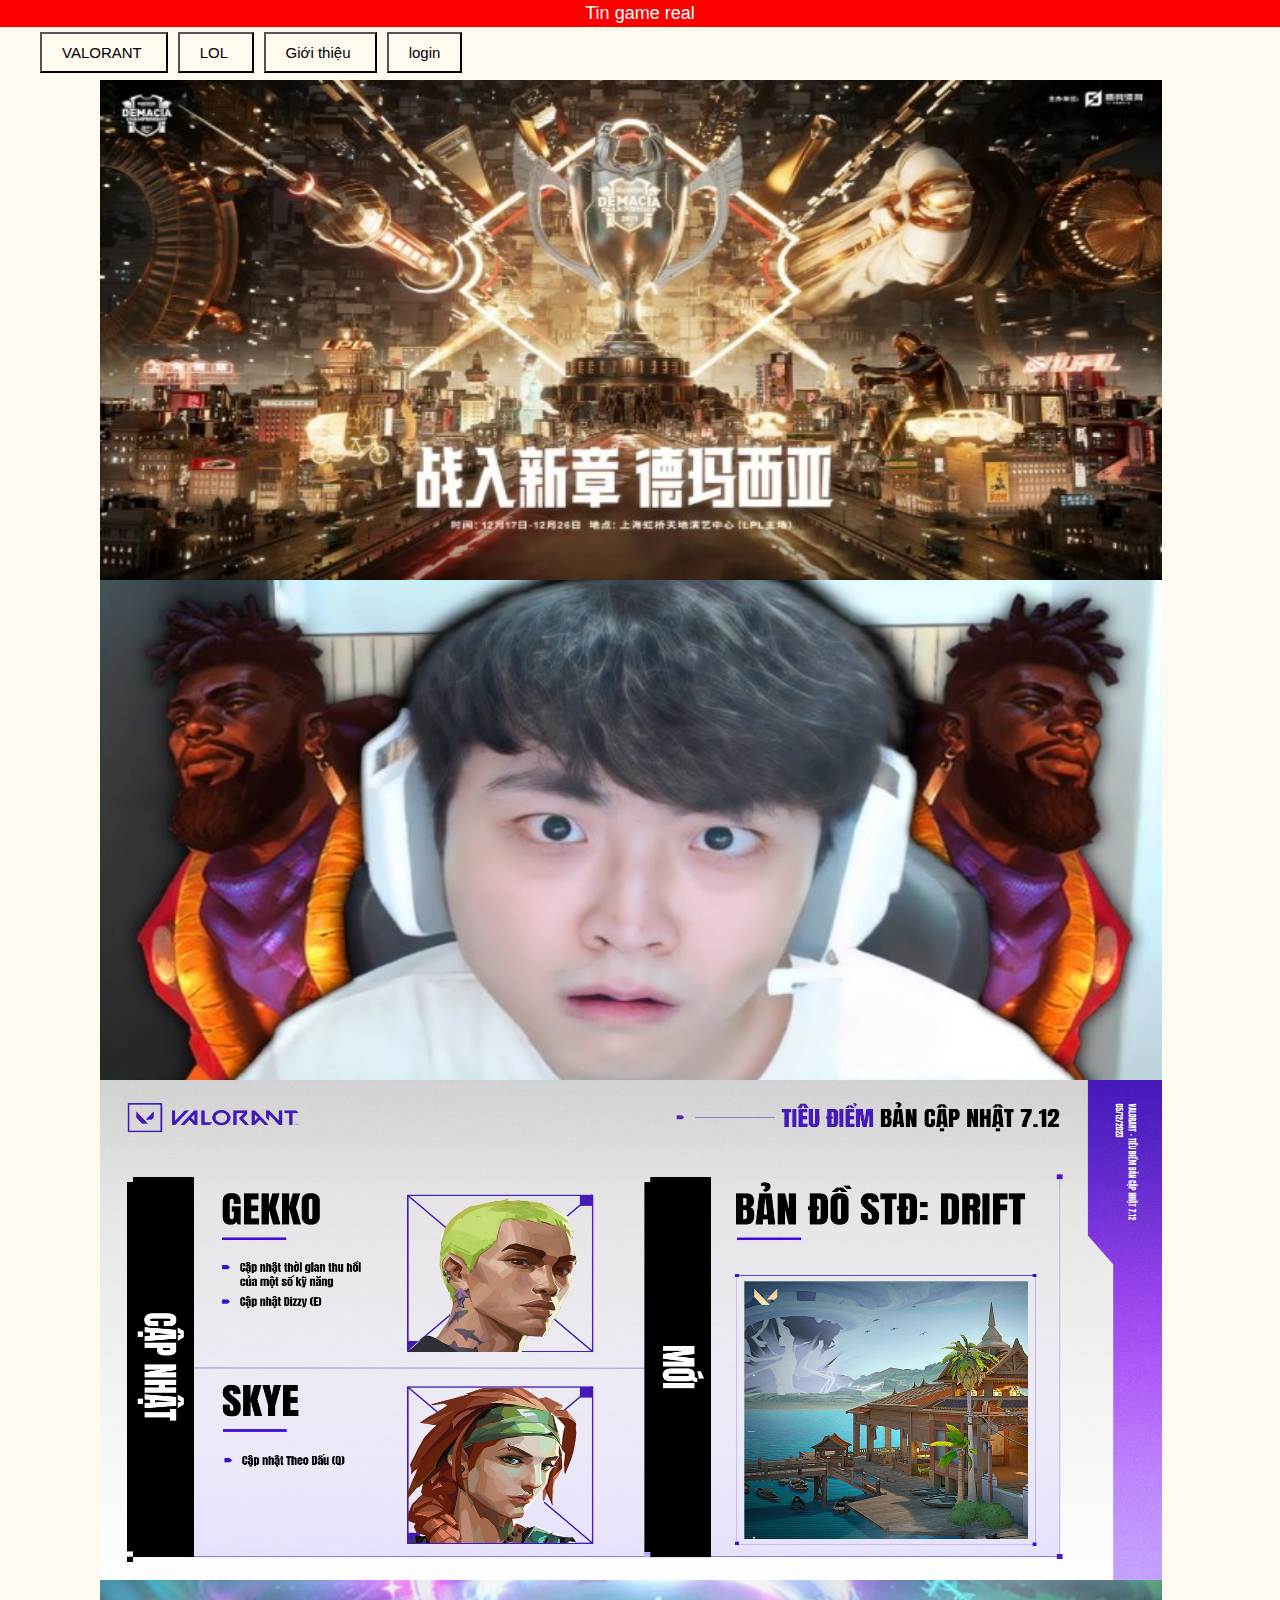
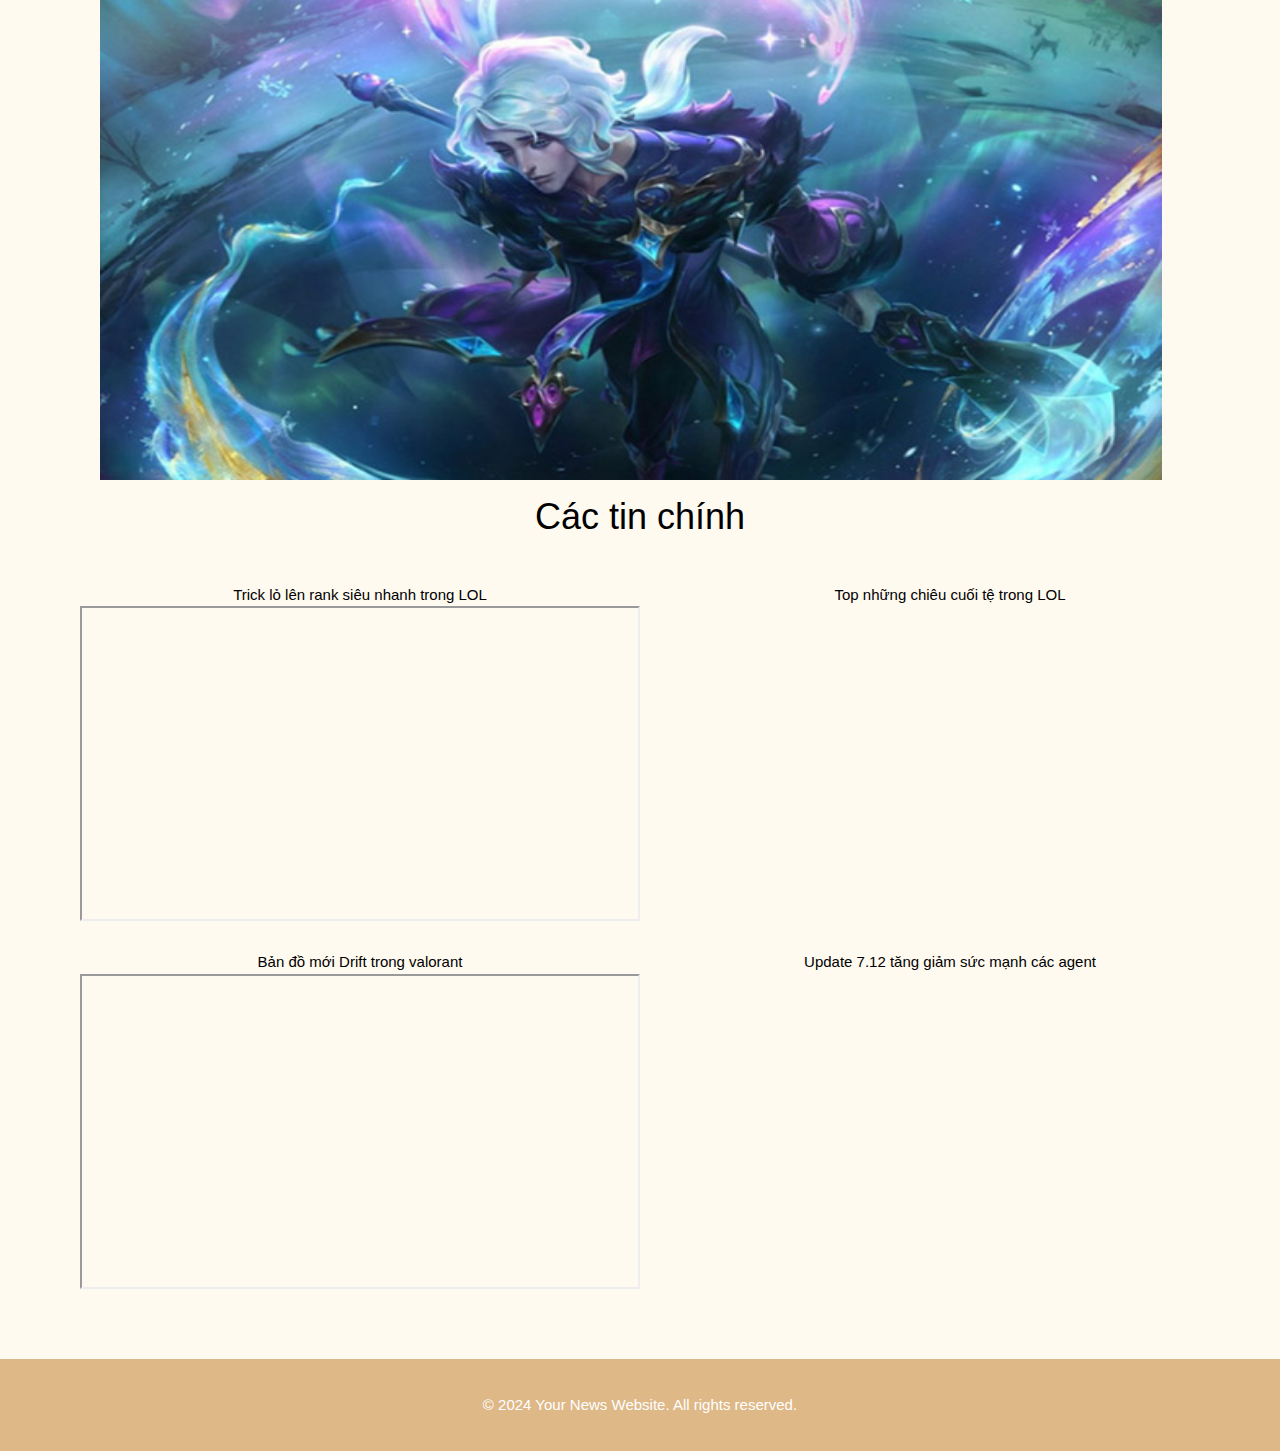
<file: index.html>
<!DOCTYPE html>
<html lang="en">

<head>
    <meta charset="UTF-8">
    <meta name="viewport" content="width=device-width, initial-scale=1.0">
    <title>tin game </title>
    <link rel="stylesheet" href="./home.css">
    <link rel="stylesheet" href="https://www.w3schools.com/w3css/4/w3.css">
    <script src="https://www.w3schools.com/lib/w3.js"></script>
</head>

<body>
    <div class="tenweb">Tin game real</div>

    <div class="menu">
        <ul>
            <li class="val">
                <a href="val.html" class="o">VALORANT</a>
            </li>

            <li class="lol">
                <a href="lol.html" class="o">LOL</a>
            </li>
            </li>
            <li class="val">
                <a href="intro.html" class="o">Giới thiệu </a>
            </li>

            <li class="lol">
                <a href="./login.html" class="o">login</a>
            </li>
            </li>

        </ul>
    </div>



    <div class="picture">

        <img src="./demacia-cup-2023-2.jpg" alt="" class="slides">
        <img src="./meme-cua-nam-lck-showmaker-1.jpg" alt="" class="slides">
        <img src="./Patch_Notes_Highlights_7_12_V4_VN.jpg" alt="" class="slides">
        <img src="./hwei-mua-dong-ky-dieu-pay-to-win-thumb.jpg" alt="" class="slides">
        <script>

            w3.slideshow('.slides', 1000)

        </script>

    </div>
    <h1>Các tin chính </h1>
    <div class="container">
        <div class="videotop">
            <div class="video1">
                <a href="" class="video">Trick lỏ lên rank siêu nhanh trong LOL</a>
                <iframe width="560" height="315"
                    src="https://www.youtube.com/embed/q8DYWoR9uQU?si=rjKYoLiASzKay3AD"></iframe>
            </div>
            <div class="video1">
                <a href="" class="video">Bản đồ mới Drift trong valorant </a>
                <iframe width="560" height="315"
                    src="https://www.youtube.com/embed/p_EbnbEqnVM?si=koT6zXStn_vNWhry"></iframe>
            </div>
        </div>

        <div class="videobot">
            <div class="video1">
                <a href="" class="video">Top những chiêu cuối tệ trong LOL</a>
                <iframe width="560" height="315" src="https://www.youtube.com/embed/fAqN9qnsRe8?si=t8CYehQfseYbcpFb"
                    frameborder="0"></iframe>
            </div>

            <div class="video1">
                <a href="" class="video">Update 7.12 tăng giảm sức mạnh các agent </a>
                <iframe width="560" height="315" src="https://www.youtube.com/embed/Xgxqcxy4oPw?si=GwIoYygpaFUXycpw"
                    frameborder="0"></iframe>
            </div>
        </div>
    </div>
    </div>

    <div class="footer">
        <p>© 2024 Your News Website. All rights reserved.</p>
    </div>






</body>

</html>
</file>
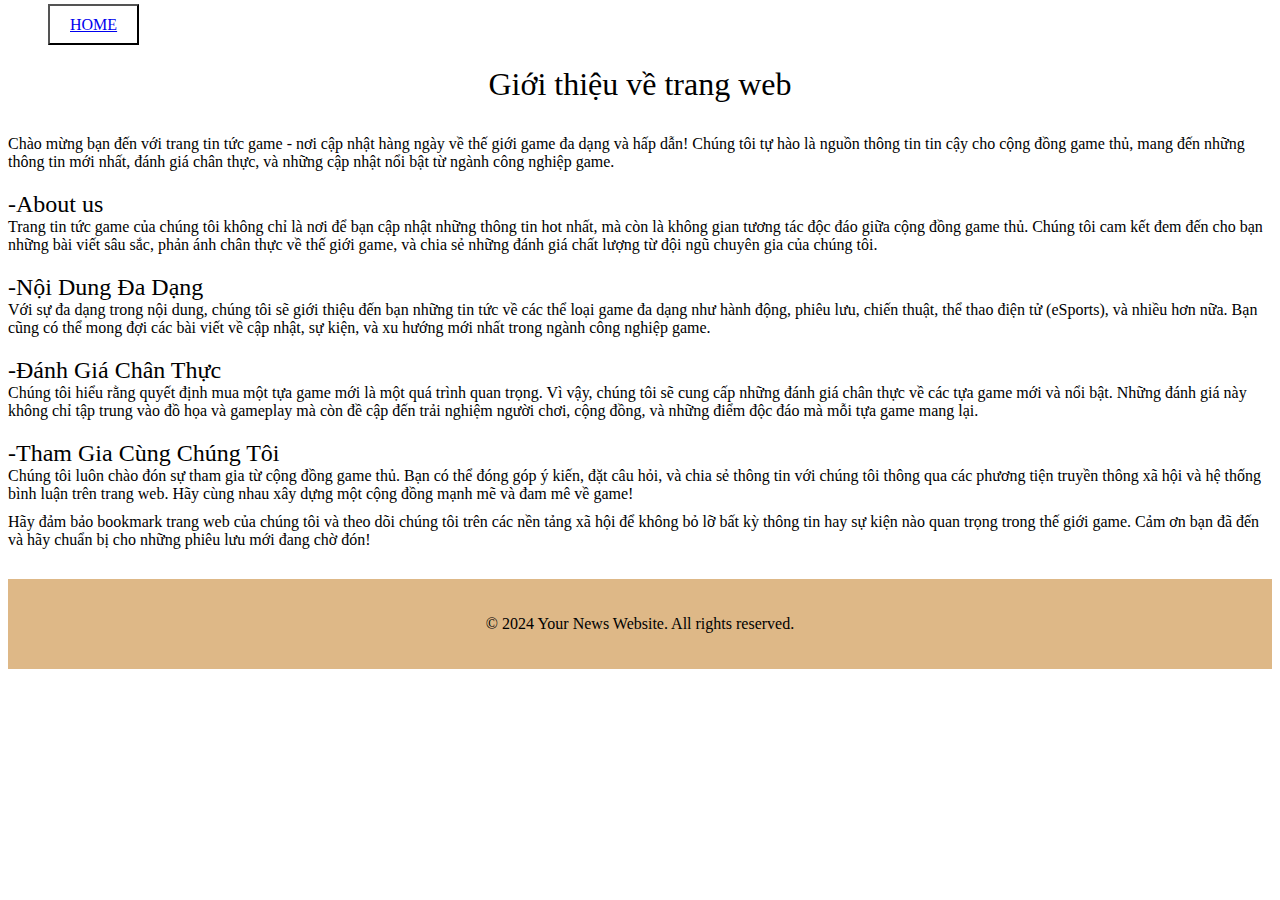
<file: intro.html>
<!DOCTYPE html>
<html lang="en">
<head>
    <meta charset="UTF-8">
    <meta name="viewport" content="width=device-width, initial-scale=1.0">
    <title>Document</title>
    <link rel="stylesheet" href="./intro.css">
</head>
<body>
    <div class="menu">
        <ul>
            <li class="val">
                <a href="index.html" class="o">HOME </a>
            </li>
                
        </ul>
    </div>
    <p id="name">Giới thiệu về trang web</p>
<div class="bth">
    Chào mừng bạn đến với trang tin tức game - nơi cập nhật hàng ngày về thế giới 
    game đa dạng và hấp dẫn! Chúng tôi tự hào là nguồn thông tin tin cậy cho cộng đồng game thủ, mang đến những
     thông tin mới nhất, đánh giá chân thực, và những cập nhật 
    nổi bật từ ngành công nghiệp game.
</div>

<div class="indam">
-About us
</div>

<div class="bth">
    Trang tin tức game của chúng tôi không chỉ là nơi để bạn cập nhật những thông
     tin hot nhất, mà còn là không gian tương tác độc đáo giữa cộng đồng game thủ.
      Chúng tôi cam kết đem đến cho bạn những bài viết sâu sắc, phản ánh chân thực về thế giới
     game, và chia sẻ những đánh giá chất lượng từ đội ngũ chuyên gia của chúng tôi.
</div>

<div class="indam">
    -Nội Dung Đa Dạng
</div>

<div class="thh">
    Với sự đa dạng trong nội dung, chúng tôi sẽ giới thiệu đến bạn những tin tức
     về các thể loại game đa dạng như hành động, phiêu lưu, chiến thuật, thể thao
      điện tử (eSports), và nhiều hơn nữa. Bạn cũng có thể mong đợi các bài viết 
      về cập nhật, sự kiện, và xu hướng mới nhất trong ngành công nghiệp game.
</div>

<div class="indam">
    -Đánh Giá Chân Thực
</div>

<div class="bth">
    Chúng tôi hiểu rằng quyết định mua một tựa game mới là một quá trình quan
     trọng. Vì vậy, chúng tôi sẽ cung cấp những đánh giá chân thực về các tựa
      game mới và nổi bật. Những đánh giá này không chỉ tập trung vào đồ họa và
       gameplay mà còn đề cập đến trải nghiệm người chơi, cộng đồng, và những 
       điểm độc đáo mà mỗi tựa game mang lại.
</div>

<div class="indam">
    -Tham Gia Cùng Chúng Tôi
</div>

<div class="bth">
    Chúng tôi luôn chào đón sự tham gia từ cộng đồng game thủ. Bạn có thể đóng góp
     ý kiến, đặt câu hỏi, và chia sẻ thông tin với chúng tôi thông qua các phương 
     tiện truyền thông xã hội và hệ thống bình luận trên trang web. Hãy cùng nhau
      xây dựng một cộng đồng mạnh mẽ và đam mê về game!
</div>

<div class="dacbiet">
    Hãy đảm bảo bookmark trang web của chúng tôi và theo dõi chúng tôi trên các
     nền tảng xã hội để không bỏ lỡ bất kỳ thông tin hay sự kiện nào quan trọng
      trong thế giới game. Cảm ơn bạn đã đến và hãy chuẩn bị cho những phiêu lưu
       mới đang chờ đón!
</div>


<div class="footer"> 
    <p>© 2024 Your News Website. All rights reserved.</p>
</div>
</div>  

</body>
</html>
</file>
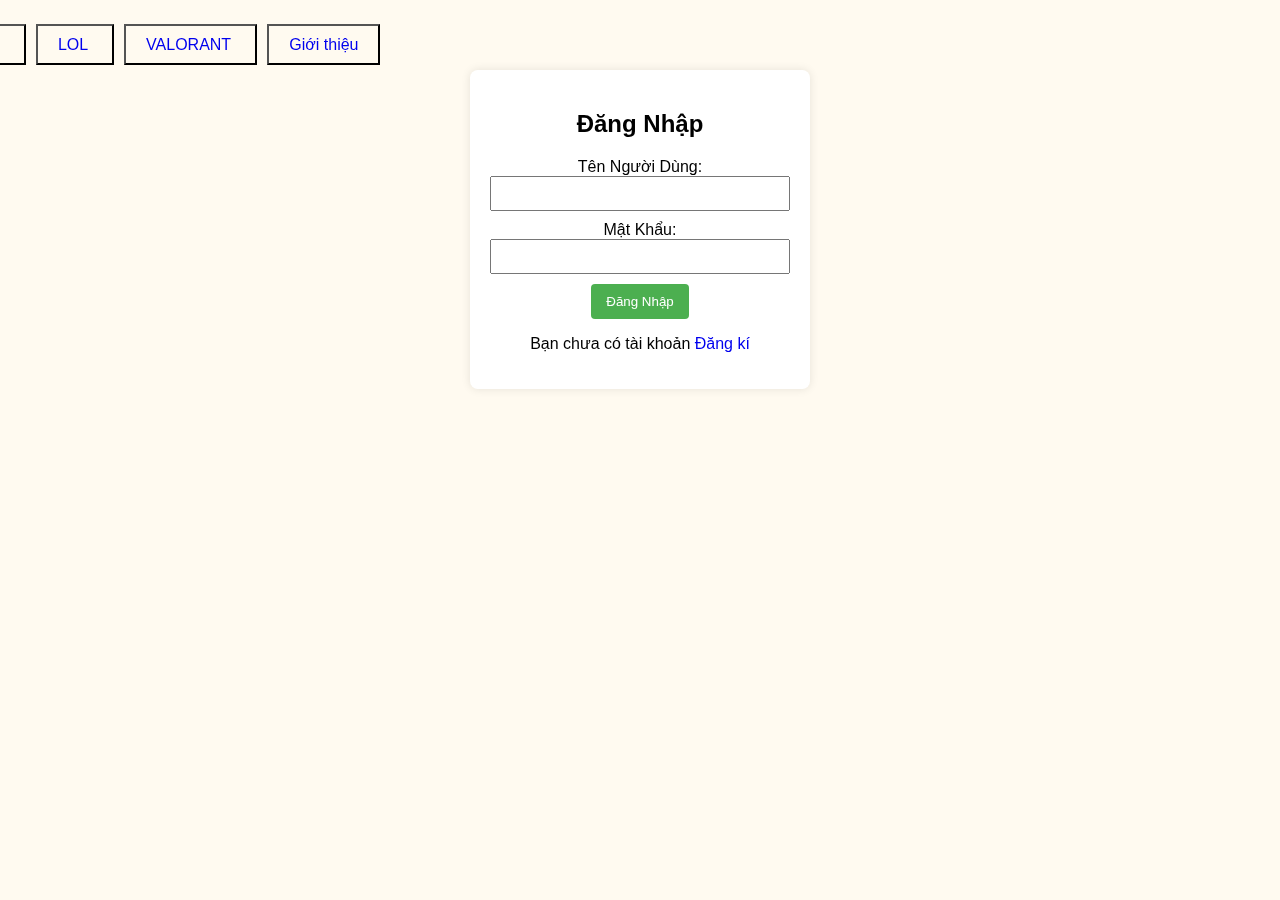
<file: login.html>
<!DOCTYPE html>
<html lang="en">

<head>
    <meta charset="UTF-8">
    <meta name="viewport" content="width=device-width, initial-scale=1.0">
    <title>Trang Đăng Nhập</title>
    <link rel="stylesheet" href="./login.css">
    <link rel="stylesheet" href="./home.css">
</head>

<body>
    <div class="menu">
        <ul>
            <li class="lol">
                <a href="./index.html" class="o">HOME</a>
            </li>
            </li>

            <li class="lol">
                <a href="lol.html" class="o">LOL</a>
            </li>
            </li>

            <li class="val">
                <a href="val.html" class="o">VALORANT</a>
            </li>

            <li class="val">
                <a href="intro.html" class="o">Giới thiệu </a>
            </li>



        </ul>
    </div>

    <div class="form">
        
        <form action="/cuoi khoa/index.html" >
            <h2>Đăng Nhập</h2>
            <label for="username">Tên Người Dùng:</label>
            <input type="text" id="username" name="username" required>

            <label for="password">Mật Khẩu:</label>
            <input type="password" id="password" name="password" required>
            <a href="./index.html" style="display: inline-block; text-decoration: none;"> <button type="submit">Đăng Nhập</button></a>             

            <p>Bạn chưa có tài khoản<a href="ki.html"  >
                Đăng kí
            </a></p>
           
        </form>
           
    </div>

    <!-- <script src="./login.js"></script> -->
</body>

</html>
</file>
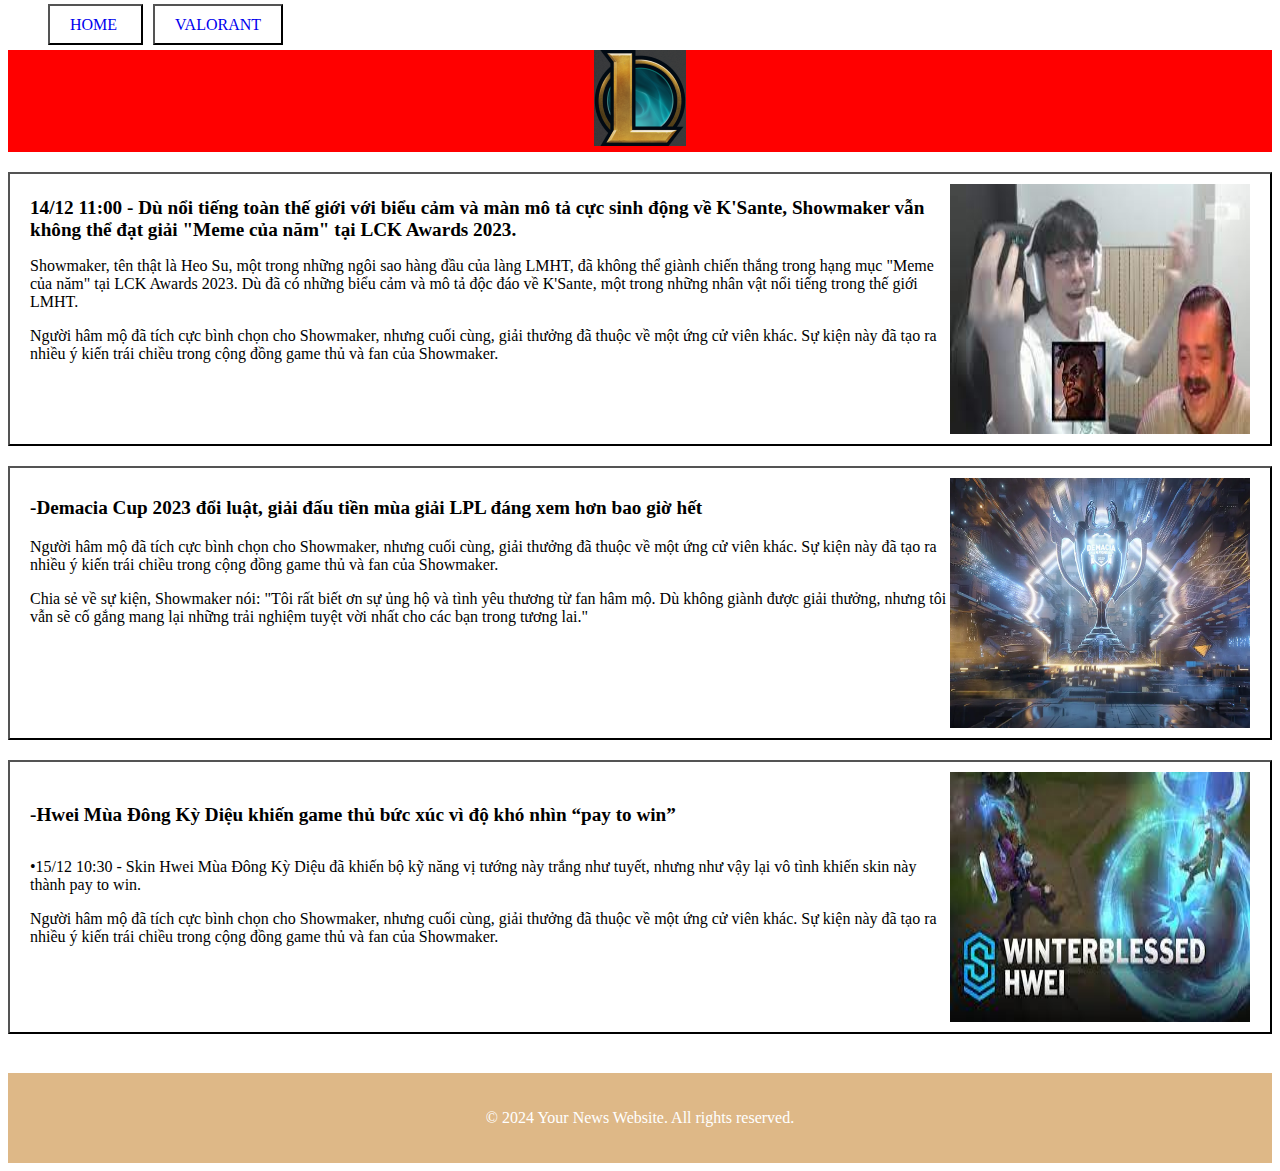
<file: lol.html>
<!DOCTYPE html>

<html lang="en"><head><meta http-equiv="Content-Type" content="text/html; charset=UTF-8">
    
    <meta name="viewport" content="width=device-width, initial-scale=1.0">
    <title>tin lol</title>
    <link rel="stylesheet" href="./lol.css">
</head>
<body>
    <div class="container">

        <ul>
            <li class="home">
                <a href="./index.html">HOME</a>
            </li>
  
            <li class="lol">
                <a href="./val.html">VALORANT</a></li>
            
                
        </ul>
    <div id="topic"><img src="./Screenshot (17).png" alt=""></div>
    

    <div class="main_content">
        <div class="border">
            <div class="tin_content">
                <h1>14/12 11:00 - Dù nổi tiếng toàn thế giới với biểu cảm và màn mô tả cực sinh động về K'Sante, Showmaker vẫn không thể đạt giải "Meme của năm" tại LCK Awards 2023.</h1>
                <p>Showmaker, tên thật là Heo Su, một trong những ngôi sao hàng đầu của làng LMHT, đã không thể giành chiến thắng trong hạng mục "Meme của năm" tại LCK Awards 2023. Dù đã có những biểu cảm và mô tả độc đáo về K'Sante, một trong những nhân vật nổi tiếng trong thế giới LMHT.</p>
                <p>Người hâm mộ đã tích cực bình chọn cho Showmaker, nhưng cuối cùng, giải thưởng đã thuộc về một ứng cử viên khác. Sự kiện này đã tạo ra nhiều ý kiến trái chiều trong cộng đồng game thủ và fan của Showmaker.</p>
            </div>
            <img width="300px" height="250px" src="./meme showmaker tin 1.jpg" class="pictin1" alt="">
        </div>
    
        <div class="border">
            <div class="tin_content">
                <h3>-Demacia Cup 2023 đổi luật, giải đấu tiền mùa giải LPL đáng xem hơn bao giờ hết</h3>
                <p>Người hâm mộ đã tích cực bình chọn cho Showmaker, nhưng cuối cùng, giải thưởng đã thuộc về một ứng cử viên khác. Sự kiện này đã tạo ra nhiều ý kiến trái chiều trong cộng đồng game thủ và fan của Showmaker.</p>
                <p>Chia sẻ về sự kiện, Showmaker nói: "Tôi rất biết ơn sự ủng hộ và tình yêu thương từ fan hâm mộ. Dù không giành được giải thưởng, nhưng tôi vẫn sẽ cố gắng mang lại những trải nghiệm tuyệt vời nhất cho các bạn trong tương lai."</p>
                <!-- <h4>•15/12 14:00 - Sau một mùa chuyển nhượng đầy biến động ở LPL thì Demacia Cup 2023 đang được cộng đồng fan đặc biệt mong đợi.</h4> -->
            </div>
            <img width="300px" height="250px" src="./demaciacup (2).webp" class="pictin1" alt="">
        </div>
    
        <div class="border">
            <div class="tin_content">
                <h5>-Hwei Mùa Đông Kỳ Diệu khiến game thủ bức xúc vì độ khó nhìn “pay to win”</h5>
                <p>•15/12 10:30 - Skin Hwei Mùa Đông Kỳ Diệu đã khiến bộ kỹ năng vị tướng này trắng như tuyết, nhưng như vậy lại vô tình khiến skin này thành pay to win.</p>
                <p>Người hâm mộ đã tích cực bình chọn cho Showmaker, nhưng cuối cùng, giải thưởng đã thuộc về một ứng cử viên khác. Sự kiện này đã tạo ra nhiều ý kiến trái chiều trong cộng đồng game thủ và fan của Showmaker.</p>
           
            </div>
            <img width="300px" height="250px" src="./hwei tin 1.jpg" class="pictin1" alt="">
        </div>
        
       
    </div>
    
</div>
<div class="footer"> 
    <p>© 2024 Your News Website. All rights reserved.</p>
</div>


</body></html>
</file>
<file: home.css>
ul {
    list-style: none;
  }
  
  li {
    display: inline;
    margin-right: 10px; 
  }
  
  img{
    width: 90%;
    height: 500px;
  }
  .tenweb{
    text-align: center;
    font-size: larger;
    background-color:red;
    color: white;
  }
  a{
    text-decoration: none;
  }
  a:hover  {
    text-decoration: underline;
    color:blue;
  }
  .lol {
    border: 2px outset black; 
    padding: 10px 20px; 
    margin-left: 0px;
  }
  .val{
    border: 2px outset black; 
    padding: 10px 20px; 
    margin-left: 0px;
  }
  h1{
    text-align: center;
  }
  .picture{
margin-left: 100px;
  }
 .container{
  display:flex;
 }
 .video{
  display: block;
  text-align: center;
 }
 .video1{
  display: grid;
  margin-left: 30px;
  margin-top: 30px;
 }
 .container{
  justify-content: center;
 }
 .footer {
  background-color: burlywood;
  color: #fff;
  padding: 20px;
  text-align: center;
  display: flex;
  justify-content: space-around;
  flex-wrap: wrap;
  margin-top: 70px;
}
body{
  background-color:floralwhite;
}
</file>
<file: intro.css>
ul {
    list-style: none;
}
  
  li {
    display: inline;
    margin-right: 10px;   
}
a:hover  {
    text-decoration: underline;
    color:blue;
}
.val{
    border: 2px outset black; 
    padding: 10px 20px; 
    margin-left: 0px;
}  
p{
    text-align: center;
    font-size: -large;
}
.indam{
    margin-top: 20px;
    font-size: x-large;
}
.dacbiet{
    margin-top: 10px;
}
.footer {
    background-color:burlywood;
    color:black;
    padding: 20px;
    text-align: center;
    display: flex;
    justify-content: space-around;
    flex-wrap: wrap;
    margin-top: 30px;
}


#name{
    font-size: xx-large;
}
</file>
<file: login.css>
body {
    font-family: Arial, sans-serif;
    background-color: #f4f4f4;
    text-align: center;
    margin: 150px;
}

form {
    max-width: 300px;
    margin: 0 auto;
    background: #fff;
    padding: 20px;
    border-radius: 8px;
    box-shadow: 0 0 10px rgba(0, 0, 0, 0.1);
}

input {
    width: 100%;
    padding: 8px;
    margin-bottom: 10px;
    box-sizing: border-box;
}

.button,button {
    background-color: #4caf50;
    color: white;
    padding: 10px 15px;
    border: none;
    border-radius: 4px;
    cursor: pointer;
    text-decoration: none;
}
#first{
    display: flex;
}
.menu{
    margin-top: -114px;
    margin-left: -1000px;
}
body{
     
    /* Đường dẫn đến hình ảnh bạn muốn sử dụng */
        background-image: url('https://wallpapers.com/images/hd/chill-anime-lt5hp5qcv2kkg76h.jpg');
    /* Đặt hình ảnh làm hình nền và lặp lại nó theo chiều ngang và dọc */
        background-repeat: repeat;
    /* Căn giữa hình nền */
       background-position: center center;
    /* Xác định kích thước của hình nền */
       background-size: cover;
    /* Thiết lập màu nền nếu hình ảnh không tải được hoặc không tồn tại */
       background-color: #eeeeee;
    /* Làm mờ hình nền bằng filter */
       backdrop-filter:  blur(5px); /* Điều chỉnh giá trị số px tùy thuộc vào mức độ mờ bạn muốn */
    }
</file>
<file: lol.css>
.border{
  margin-top: 20px;
  border: 2px outset black; 
  padding: 10px 20px; 
  margin-left: 0px;   
  display: flex; 
}
h1,h3,h5{
    font-size:larger ;
}
h2,h4,h6{
    font-size: small;
}
#topic{
    border: none;
    text-align: center;
    font-size: x-large;
    background-color: red;
    color: black;
}
ul {
    list-style: none;
  }
  
  li {
    display: inline;
    margin-right: 10px; 
  }
  .home {
    border: 2px outset black; 
    padding: 10px 20px; 
    margin-left: 0px;
  }
  .lol{
    border: 2px outset black; 
    padding: 10px 20px; 
    margin-left: 0px;
  }
  a:hover {
    text-decoration: underline;
    color:blue;
  }
  a{
    text-decoration: none;
  }
  h1:hover,h3:hover,h5:hover{
    color: red;
  }
  .pictin1{
    /* width: 55%; */
  }
  .pictin2{
    /* width: 41%; */
  }
.pictin3{
  /* width: 50%; */
}
.footer {
  margin-top: 39px;
  background-color: burlywood;
  color: #fff;
  padding: 20px;
  text-align: center;
  display: flex;
  justify-content: space-around;
  flex-wrap: wrap;
}
</file>
